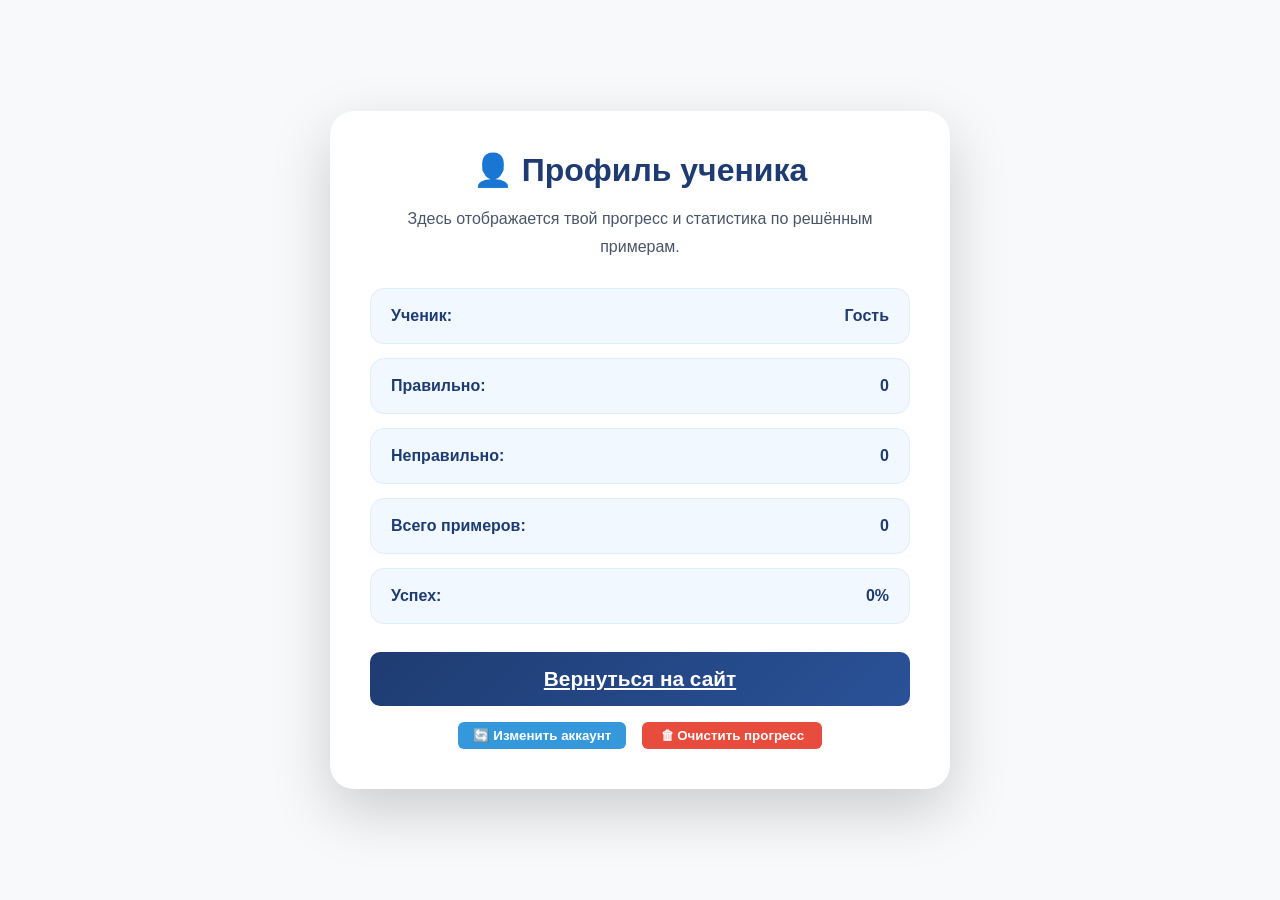
<file: profile.html>
<!doctype html>
<html lang="ru">
  <head>
    <meta charset="UTF-8" />
    <meta name="viewport" content="width=device-width, initial-scale=1.0" />
    <title>Профиль ученика</title>
    <link rel="stylesheet" href="style.css?v=1" />
  </head>
  <body>
    <div class="container profile-page">
      <div class="profile-card">
        <h1>👤 Профиль ученика</h1>
        <p class="profile-description">
          Здесь отображается твой прогресс и статистика по решённым примерам.
        </p>
        <div class="profile-stats">
          <div class="profile-row">
            <span>Ученик:</span>
            <strong id="profile-student-name">Гость</strong>
          </div>
          <div class="profile-row">
            <span>Правильно:</span>
            <strong id="profile-correct">0</strong>
          </div>
          <div class="profile-row">
            <span>Неправильно:</span>
            <strong id="profile-wrong">0</strong>
          </div>
          <div class="profile-row">
            <span>Всего примеров:</span>
            <strong id="profile-total">0</strong>
          </div>
          <div class="profile-row">
            <span>Успех:</span>
            <strong id="profile-percentage">0%</strong>
          </div>
        </div>
        <div class="profile-actions">
          <a href="index.html" class="start-button">Вернуться на сайт</a>
          <button id="profile-change-account" class="change-account-btn">
            🔄 Изменить аккаунт
          </button>
          <button id="profile-clear-progress" class="clear-progress-btn">
            🗑 Очистить прогресс
          </button>
        </div>
      </div>
    </div>

    <script>
      function getStoredResults() {
        try {
          const fromLocal = localStorage.getItem("mathResults");
          if (fromLocal) {
            return JSON.parse(fromLocal);
          }
          const fromSession = sessionStorage.getItem("mathResults");
          if (fromSession) {
            return JSON.parse(fromSession);
          }
          return {};
        } catch (e) {
          return {};
        }
      }

      function getStudentName() {
        const params = new URLSearchParams(window.location.search);
        const fromUrl = params.get("student");
        if (fromUrl) {
          try {
            localStorage.setItem("mathLastStudent", fromUrl);
          } catch (e) {}
          return fromUrl;
        }

        try {
          const fromSession = sessionStorage.getItem("mathLastStudent");
          if (fromSession) {
            localStorage.setItem("mathLastStudent", fromSession);
            return fromSession;
          }
        } catch (e) {}

        return localStorage.getItem("mathLastStudent");
      }

      function loadProfile() {
        const nameElement = document.getElementById("profile-student-name");
        const correctElement = document.getElementById("profile-correct");
        const wrongElement = document.getElementById("profile-wrong");
        const totalElement = document.getElementById("profile-total");
        const percentageElement = document.getElementById("profile-percentage");

        const studentName = getStudentName();
        if (!studentName) {
          nameElement.textContent = "Гость";
          correctElement.textContent = "0";
          wrongElement.textContent = "0";
          totalElement.textContent = "0";
          percentageElement.textContent = "0%";
          return;
        }

        const allResults = getStoredResults();
        const stats = allResults[studentName] || {
          correct: 0,
          wrong: 0,
          total: 0,
        };

        nameElement.textContent = studentName;
        correctElement.textContent = stats.correct || 0;
        wrongElement.textContent = stats.wrong || 0;
        totalElement.textContent = stats.total || 0;
        percentageElement.textContent =
          stats.total > 0
            ? Math.round(((stats.correct || 0) / stats.total) * 100) + "%"
            : "0%";
      }

      document.addEventListener("DOMContentLoaded", () => {
        loadProfile();

        document
          .getElementById("profile-change-account")
          .addEventListener("click", () => {
            window.location.href = "index.html?changeAccount=true";
          });

        document
          .getElementById("profile-clear-progress")
          .addEventListener("click", () => {
            const studentName = getStudentName();
            if (!studentName) {
              alert("Сначала зайдите на сайт и введите имя.");
              return;
            }

            const allResults = getStoredResults();
            delete allResults[studentName];
            localStorage.setItem("mathResults", JSON.stringify(allResults));
            try {
              sessionStorage.setItem(
                "mathResults",
                JSON.stringify(allResults),
              );
            } catch (e) {}
            window.location.reload();
          });
      });
    </script>
  </body>
</html>
</file>
<file: style.css>
* {
  margin: 0;
  padding: 0;
  box-sizing: border-box;
}

body {
  font-family: "Segoe UI", Tahoma, Geneva, Verdana, sans-serif;
  background: linear-gradient(135deg, #1e3c72 0%, #2a5298 100%);
  min-height: 100vh;
  margin: 0;
  padding: 0;
}

html {
  min-height: 100%;
}

.container {
  width: 100%;
  min-height: 100vh;
  background: #f8f9fa;
  padding: 30px;
  box-shadow: inset 0 0 0 rgba(0, 0, 0, 0);
  position: relative;
  max-width: none;
}

.profile-icon {
  position: fixed;
  top: 20px;
  right: 20px;
  width: 58px;
  height: 58px;
  border-radius: 50%;
  background: linear-gradient(135deg, #f39c12 0%, #e67e22 100%);
  color: white;
  display: flex;
  justify-content: center;
  align-items: center;
  font-size: 1.8em;
  text-decoration: none;
  box-shadow: 0 15px 35px rgba(0, 0, 0, 0.25);
  z-index: 1100;
  transition:
    transform 0.2s ease,
    box-shadow 0.2s ease;
}

.profile-icon:hover {
  transform: translateY(-2px);
  box-shadow: 0 20px 40px rgba(0, 0, 0, 0.3);
}

.container {
  margin: 0 auto;
  max-width: none;
}

@media (max-width: 1100px) {
  .container {
    padding: 20px;
  }

  .header-top {
    flex-direction: column;
    align-items: flex-start;
  }

  .tabs {
    justify-content: stretch;
  }

  .tab-button {
    flex: 1 1 48%;
  }
}

@media (max-width: 720px) {
  .container {
    padding: 16px;
  }

  .header {
    padding-bottom: 10px;
  }

  .tab-button {
    flex: 1 1 100%;
    font-size: 0.95em;
    padding: 10px 14px;
  }

  .hero-card,
  .feature-card,
  .topic-intro-card,
  .practice-modal,
  .leaderboard-modal,
  .mistakes-modal {
    padding: 22px;
  }

  .stats {
    flex-direction: column;
    gap: 12px;
  }
}

/* МОДАЛЬНЫЕ ОКНА */
.modal-overlay {
  display: flex;
  position: fixed;
  top: 0;
  left: 0;
  width: 100%;
  height: 100%;
  background: rgba(0, 0, 0, 0.7);
  justify-content: center;
  align-items: center;
  z-index: 1000;
}

.modal-overlay.hidden {
  display: none;
}

.profile-page {
  min-height: 100vh;
  display: flex;
  justify-content: center;
  align-items: center;
  padding: 40px 20px;
}

.profile-card {
  width: 100%;
  max-width: 620px;
  background: white;
  border-radius: 24px;
  padding: 40px;
  box-shadow: 0 22px 60px rgba(0, 0, 0, 0.18);
  text-align: center;
}

.profile-card h1 {
  margin-bottom: 16px;
  color: #1e3c72;
}

.profile-description {
  color: #4a5568;
  line-height: 1.7;
  margin-bottom: 28px;
}

.profile-stats {
  display: grid;
  gap: 14px;
  margin-bottom: 28px;
}

.profile-row {
  display: flex;
  justify-content: space-between;
  align-items: center;
  padding: 18px 20px;
  background: #f1f8ff;
  border: 1px solid #e2ecff;
  border-radius: 14px;
  color: #1e3c72;
  font-weight: 600;
}

.profile-actions {
  display: flex;
  justify-content: center;
  gap: 16px;
  flex-wrap: wrap;
}

.profile-actions .start-button,
.profile-actions .clear-progress-btn {
  min-width: 180px;
}

.modal-content {
  background: white;
  border-radius: 20px;
  padding: 40px;
  box-shadow: 0 20px 60px rgba(0, 0, 0, 0.3);
  text-align: center;
  max-width: 500px;
  width: 90%;
  animation: slideIn 0.3s ease-out;
}

.modal-content h2 {
  color: #1e3c72;
  margin-bottom: 30px;
  font-size: 1.8em;
}

.auth-buttons {
  display: flex;
  flex-wrap: wrap;
  justify-content: center;
  gap: 14px;
  margin-bottom: 20px;
}

.auth-choice {
  width: auto;
  min-width: 150px;
  padding: 14px 18px;
  border-radius: 10px;
}

.auth-choice.register {
  background: linear-gradient(135deg, #27ae60 0%, #2ecc71 100%);
}

.auth-error {
  margin-bottom: 16px;
  color: #c0392b;
  background: #fdecea;
  border: 1px solid #f5c6cb;
  padding: 12px 15px;
  border-radius: 12px;
  font-weight: 600;
}

.auth-error.hidden {
  display: none;
}

.name-input {
  width: 100%;
  padding: 15px;
  font-size: 1.2em;
  border: 2px solid #2a5298;
  border-radius: 10px;
  margin-bottom: 20px;
  transition: all 0.3s ease;
}

.name-input:focus {
  outline: none;
  border-color: #1e3c72;
  box-shadow: 0 0 15px rgba(30, 60, 114, 0.3);
  background: #f0f8ff;
}

.name-input::placeholder {
  color: #999;
}

.start-button {
  width: 100%;
  padding: 15px;
  font-size: 1.3em;
  font-weight: bold;
  background: linear-gradient(135deg, #1e3c72 0%, #2a5298 100%);
  color: white;
  border: none;
  border-radius: 10px;
  cursor: pointer;
  transition: all 0.3s ease;
}

.start-button:hover {
  transform: translateY(-3px);
  box-shadow: 0 10px 25px rgba(30, 60, 114, 0.4);
}

.secondary-button {
  width: 100%;
  padding: 14px;
  margin-top: 12px;
  font-size: 1.1em;
  font-weight: 700;
  border: 2px solid #2a5298;
  border-radius: 10px;
  background: white;
  color: #1e3c72;
  cursor: pointer;
  transition: all 0.2s ease;
}

.secondary-button:hover {
  background: #f0f8ff;
}

@keyframes slideIn {
  from {
    transform: translateY(-50px);
    opacity: 0;
  }
  to {
    transform: translateY(0);
    opacity: 1;
  }
}

/* ТАБЛИЦА ЛИДЕРОВ */
.leaderboard-modal,
.practice-modal {
  max-width: 900px;
  max-height: 80vh;
  overflow-y: auto;
  padding: 30px;
  position: relative;
}

.practice-modal {
  max-width: 760px;
}

.practice-modal-header {
  margin-bottom: 12px;
}

.practice-question {
  text-align: center;
  color: #2a5298;
  font-weight: 700;
  margin-bottom: 12px;
  line-height: 1.5;
  font-size: 1.05em;
}

.practice-hint {
  text-align: center;
  color: #e74c3c;
  font-weight: 600;
  margin-bottom: 10px;
  font-size: 0.95em;
  min-height: 20px;
}

.close-btn {
  position: absolute;
  top: 15px;
  right: 15px;
  width: 40px;
  height: 40px;
  background: #f0f0f0;
  border: none;
  border-radius: 50%;
  font-size: 1.5em;
  cursor: pointer;
  transition: all 0.3s ease;
  color: #1e3c72;
}

.close-btn:hover {
  background: #ff6b6b;
  color: white;
}

.leaderboard-table-container {
  margin-top: 20px;
  overflow-x: auto;
}

.leaderboard-table {
  width: 100%;
  border-collapse: collapse;
  background: white;
}

.leaderboard-table thead {
  background: linear-gradient(135deg, #1e3c72 0%, #2a5298 100%);
  color: white;
}

.leaderboard-table th {
  padding: 15px;
  text-align: center;
  font-weight: bold;
  border-bottom: 3px solid #1e3c72;
  color: #fff;
}

.leaderboard-table th.percentage {
  color: #fff !important;
}

.leaderboard-table td {
  padding: 15px;
  text-align: center;
  border-bottom: 1px solid #e0e0e0;
  font-size: 1.1em;
}

.leaderboard-table tbody tr:hover {
  background: #f0f8ff;
}

.leaderboard-table tbody tr.clickable {
  cursor: pointer;
}

.leaderboard-table tbody tr.clickable:hover {
  background: #d4edda;
  box-shadow: inset 0 0 10px rgba(40, 167, 69, 0.2);
}

.leaderboard-table tbody tr.silver td:first-child::before {
  content: "🥈 ";
}

.leaderboard-table tbody tr.bronze {
  background: linear-gradient(90deg, #cd7f3215 0%, #cd7f3215 100%);
}

.leaderboard-table tbody tr.bronze td:first-child::before {
  content: "🥉 ";
}

.leaderboard-table .name {
  text-align: left;
  font-weight: 500;
}

.leaderboard-table .percentage {
  color: #2a5298;
  font-weight: bold;
}

/* ЗАГОЛОВОК */
.header {
  text-align: center;
  margin-bottom: 30px;
  padding-bottom: 20px;
  border-bottom: 3px solid #e0e0e0;
}

.header-subtitle {
  color: #2a5298;
  font-weight: 700;
  letter-spacing: 0.08em;
  text-transform: uppercase;
  font-size: 0.8em;
  margin-bottom: 8px;
}

.header-actions {
  display: flex;
  gap: 12px;
  align-items: center;
  flex-wrap: wrap;
}

.profile-circle {
  width: 50px;
  height: 50px;
  border-radius: 50%;
  background: linear-gradient(135deg, #f39c12 0%, #e67e22 100%);
  color: white;
  display: flex;
  justify-content: center;
  align-items: center;
  font-size: 1.2em;
  font-weight: 600;
  text-decoration: none;
  box-shadow: 0 4px 15px rgba(243, 156, 18, 0.3);
  transition: all 0.3s ease;
  cursor: pointer;
  border: 3px solid white;
  overflow: hidden;
  position: relative;
}

.profile-circle:hover {
  transform: translateY(-3px) scale(1.05);
  box-shadow: 0 8px 25px rgba(243, 156, 18, 0.5);
}

.profile-circle:active {
  transform: translateY(-1px) scale(1.02);
}

.profile-circle #current-student-name {
  font-size: 0.75em;
  text-align: center;
  padding: 2px;
  line-height: 1.2;
  max-width: 100%;
  overflow: hidden;
  text-overflow: ellipsis;
  white-space: nowrap;
}

.panel {
  display: block;
}

.hero-card,
.inline-leaderboard-card,
.topic-card-inner,
.feature-card {
  background: white;
  border: 2px solid #d9e8ff;
  border-radius: 16px;
  padding: 24px;
  box-shadow: 0 10px 26px rgba(30, 60, 114, 0.08);
}

.hero-card {
  background: linear-gradient(135deg, #e7f3ff 0%, #f0f8ff 100%);
  margin-bottom: 24px;
}

.hero-card h2 {
  color: #1e3c72;
  margin-bottom: 12px;
}

.hero-card p {
  color: #334;
  line-height: 1.6;
  margin-bottom: 16px;
}

.hero-tags {
  display: flex;
  flex-wrap: wrap;
  gap: 10px;
}

.hero-tags span,
.hero-link-btn {
  background: #2a5298;
  color: white;
  padding: 8px 14px;
  border-radius: 999px;
  font-size: 0.95em;
  border: none;
  cursor: pointer;
}

.hero-link-btn:hover {
  background: #1e3c72;
}

.feature-grid {
  display: grid;
  grid-template-columns: repeat(auto-fit, minmax(220px, 1fr));
  gap: 18px;
}

.feature-card h3,
.topic-card-inner h3 {
  color: #1e3c72;
  margin-bottom: 10px;
}

.feature-card p,
.topic-card-inner p {
  color: #445;
  line-height: 1.5;
}

.topic-card-inner a {
  display: inline-block;
  margin-top: 12px;
  color: #2a5298;
  font-weight: 700;
  text-decoration: none;
}

.section-heading {
  margin-bottom: 18px;
}

.section-heading h2 {
  color: #1e3c72;
  margin-bottom: 8px;
}

.section-heading p {
  color: #556;
}

.inline-leaderboard-card {
  margin-bottom: 24px;
}

.inline-leaderboard-header {
  display: flex;
  justify-content: space-between;
  align-items: center;
  gap: 12px;
  margin-bottom: 12px;
  flex-wrap: wrap;
}

.inline-leaderboard-header h3 {
  color: #1e3c72;
}

.leaderboard-inline-btn {
  padding: 10px 16px;
  border: none;
  border-radius: 10px;
  background: linear-gradient(135deg, #f39c12 0%, #e67e22 100%);
  color: white;
  cursor: pointer;
  font-weight: 600;
}

.inline-leaderboard-list {
  display: grid;
  gap: 10px;
}

.inline-leaderboard-item {
  display: flex;
  justify-content: space-between;
  align-items: center;
  padding: 12px 14px;
  background: #f8fbff;
  border: 1px solid #e2ecff;
  border-radius: 12px;
}

.inline-rank {
  font-weight: 700;
  color: #2a5298;
}

.inline-name {
  font-weight: 600;
  color: #1e3c72;
  flex: 1;
  margin: 0 10px;
}

.inline-score {
  color: #2a5298;
  font-weight: 700;
}

.inline-empty {
  color: #7a7a7a;
  padding: 12px 0;
}

.topic-intro-card {
  background: linear-gradient(135deg, #e7f3ff 0%, #f0f8ff 100%);
  border: 2px solid #d9e8ff;
  border-radius: 16px;
  padding: 24px;
  margin-bottom: 18px;
  box-shadow: 0 10px 26px rgba(30, 60, 114, 0.08);
}

.topic-intro-card h3 {
  color: #1e3c72;
  margin-bottom: 8px;
}

.topic-intro-card p {
  color: #445;
  line-height: 1.6;
  margin-bottom: 14px;
}

.topic-start-btn {
  padding: 12px 20px;
  border: none;
  border-radius: 10px;
  background: linear-gradient(135deg, #2a5298 0%, #1e3c72 100%);
  color: white;
  font-weight: 700;
  cursor: pointer;
}

.topic-practice,
.topic-hint {
  background: #f8fbff;
  border: 1px solid #e2ecff;
  border-radius: 10px;
  padding: 10px 12px;
  margin-top: 10px;
  color: #37527b;
}

.welcome-modal p {
  color: #334;
  line-height: 1.6;
  margin-bottom: 16px;
}

.header-top {
  display: flex;
  justify-content: space-between;
  align-items: center;
  margin-bottom: 20px;
  flex-wrap: wrap;
  gap: 15px;
}

.tabs {
  display: flex;
  justify-content: center;
  gap: 15px;
  flex-wrap: wrap;
  margin-bottom: 20px;
}

.tab-button {
  padding: 12px 24px;
  border: 2px solid #2a5298;
  border-radius: 12px;
  background: white;
  color: #1e3c72;
  font-size: 1em;
  font-weight: 600;
  cursor: pointer;
  transition: all 0.3s ease;
}

.tab-button.active,
.tab-button:hover {
  background: linear-gradient(135deg, #1e3c72 0%, #2a5298 100%);
  color: white;
  transform: translateY(-1px);
}

.hidden {
  display: none;
}

.header h1 {
  font-size: 2.5em;
  background: linear-gradient(135deg, #1e3c72 0%, #2a5298 100%);
  -webkit-background-clip: text;
  -webkit-text-fill-color: transparent;
  background-clip: text;
  flex: 1;
  min-width: 250px;
}

.leaderboard-btn {
  padding: 12px 25px;
  font-size: 1.1em;
  font-weight: bold;
  background: linear-gradient(135deg, #f39c12 0%, #e67e22 100%);
  color: white;
  border: none;
  border-radius: 10px;
  cursor: pointer;
  transition: all 0.3s ease;
}

.leaderboard-btn:hover {
  transform: translateY(-2px);
  box-shadow: 0 5px 15px rgba(243, 156, 18, 0.3);
}

.current-student {
  background: #e7f3ff;
  border-left: 4px solid #2a5298;
  padding: 12px 20px;
  border-radius: 8px;
  margin-bottom: 15px;
  color: #1e3c72;
  font-weight: bold;
  font-size: 1.1em;
  display: flex;
  justify-content: center;
  gap: 15px;
  flex-wrap: wrap;
}

.student-name {
  color: #2a5298;
  font-size: 1.2em;
}

.change-name-btn {
  padding: 6px 15px;
  background: #2a5298;
  color: white;
  border: none;
  border-radius: 6px;
  cursor: pointer;
  font-weight: bold;
  transition: all 0.3s ease;
}

.change-name-btn:hover {
  background: #1e3c72;
}

.clear-progress-btn {
  padding: 6px 15px;
  background: #e74c3c;
  color: white;
  border: none;
  border-radius: 6px;
  cursor: pointer;
  font-weight: bold;
  transition: all 0.3s ease;
}

.clear-progress-btn:hover {
  background: #c0392b;
}

.change-account-btn {
  padding: 6px 15px;
  background: #3498db;
  color: white;
  border: none;
  border-radius: 6px;
  cursor: pointer;
  font-weight: bold;
  transition: all 0.3s ease;
}

.change-account-btn:hover {
  background: #2980b9;
}

.stats {
  display: flex;
  justify-content: center;
  gap: 20px;
  flex-wrap: wrap;
  font-size: 1em;
  color: #333;
}

.stats span {
  background: linear-gradient(135deg, #ffffff 0%, #f0f8ff 100%);
  padding: 12px 20px;
  border-radius: 8px;
  border: 2px solid #e0e0e0;
}

.stats strong {
  color: #1e3c72;
  font-size: 1.2em;
}

.stats .percentage {
  border-color: #2a5298;
  background: linear-gradient(135deg, #e7f3ff 0%, #f0f8ff 100%);
}

.stats .percentage strong {
  color: #2a5298;
}

.game-area {
  margin: 30px 0;
}

.example-card {
  background: linear-gradient(135deg, #e7f3ff 0%, #f0f8ff 100%);
  border: 3px solid #2a5298;
  border-radius: 15px;
  padding: 40px;
  text-align: center;
}

.example-display {
  display: flex;
  align-items: center;
  justify-content: center;
  flex-wrap: wrap;
  gap: 0.08em;
  font-size: 2.8em;
  font-weight: bold;
  color: #1e3c72;
  margin-bottom: 30px;
  font-family: "Courier New", monospace;
  letter-spacing: 0;
  text-shadow: 0 2px 4px rgba(0, 0, 0, 0.1);
}

.example-display .fraction-display {
  display: inline-flex;
  flex-direction: column;
  align-items: center;
  justify-content: center;
  min-width: 30px;
  width: auto;
  line-height: 1;
  letter-spacing: 0;
  font-size: 0.6em;
  margin: 0;
  padding: 0 4px;
  vertical-align: middle;
  flex-shrink: 0;
  transform: none;
}

.example-display .fraction-wrapper {
  display: inline-flex;
  align-items: center;
  justify-content: center;
  gap: 0;
  margin: 0;
  padding: 0;
  white-space: nowrap;
  flex-shrink: 0;
}

.example-display .fraction-parenthesis {
  display: inline-flex;
  align-items: center;
  justify-content: center;
  gap: 0;
  margin: 0;
  padding: 0;
  letter-spacing: 0;
  white-space: nowrap;
  flex-shrink: 0;
}

.example-display .fraction-top,
.example-display .fraction-bottom {
  display: block;
  min-width: 100%;
  text-align: center;
  padding: 0 1px;
  line-height: 1;
  margin: 0;
}

.example-display .fraction-line {
  display: block;
  width: 100%;
  height: 2px;
  background: #1e3c72;
  border-radius: 1px;
}

.number {
  color: #1e3c72;
  display: inline-flex;
  align-items: center;
  justify-content: center;
  white-space: nowrap;
}

.operator {
  color: #2a5298;
  margin: 0;
  padding: 0;
  letter-spacing: 0;
}

.equals {
  color: #2a5298;
}

.example-display.word-problem {
  font-family: "Segoe UI", Tahoma, Geneva, Verdana, sans-serif;
  font-size: 2em;
  line-height: 1.4;
  letter-spacing: 0;
  padding: 10px 0;
}

.example-display.word-problem .number {
  white-space: normal;
  max-width: 100%;
  text-align: center;
}

.example-display.word-problem .operator {
  display: none;
}

.geometry-figure {
  margin: 0 auto 24px;
  max-width: 420px;
  background: white;
  border: 2px solid #d8e6ff;
  border-radius: 16px;
  padding: 14px;
  box-shadow: inset 0 0 0 1px rgba(42, 82, 152, 0.06);
}

.geometry-svg {
  width: 100%;
  height: auto;
  display: block;
}

.geometry-label {
  font: 700 20px "Segoe UI", Tahoma, sans-serif;
  fill: #1e3c72;
}

.geometry-side-label {
  font: 700 18px "Segoe UI", Tahoma, sans-serif;
  fill: #2a5298;
}

.geometry-options {
  display: grid;
  gap: 12px;
  margin: 10px 0 26px;
}

.geometry-option {
  width: 100%;
  border: 2px solid #2a5298;
  border-radius: 14px;
  background: white;
  color: #1e3c72;
  padding: 14px 16px;
  font-size: 1.05em;
  font-weight: 700;
  text-align: left;
  cursor: pointer;
  transition:
    transform 0.15s ease,
    box-shadow 0.15s ease,
    background 0.15s ease;
}

.geometry-option:hover {
  transform: translateY(-1px);
  box-shadow: 0 8px 18px rgba(30, 60, 114, 0.12);
  background: #f8fbff;
}

.geometry-option.selected {
  background: linear-gradient(135deg, #1e3c72 0%, #2a5298 100%);
  color: white;
  box-shadow: 0 10px 22px rgba(30, 60, 114, 0.24);
}

.practice-modal.geometry-mode .example-display {
  display: none;
}

.practice-modal.geometry-mode .example-card {
  padding-top: 28px;
}

.answer-section {
  margin: 30px 0;
}

.answer-input {
  background: white;
  border: 3px solid #2a5298;
  border-radius: 10px;
  padding: 25px;
  font-size: 3em;
  text-align: center;
  color: #1e3c72;
  cursor: pointer;
  min-height: 100px;
  display: flex;
  align-items: center;
  justify-content: center;
  gap: 10px;
  transition: all 0.3s ease;
  position: relative;
  box-shadow: 0 4px 8px rgba(0, 0, 0, 0.1);
}

.answer-input:focus,
.answer-input.active {
  outline: none;
  border-color: #1e3c72;
  box-shadow:
    0 0 25px rgba(42, 82, 152, 0.4),
    inset 0 0 10px rgba(42, 82, 152, 0.1);
  background: #f8f9fa;
}

#answer-text {
  font-weight: bold;
  color: #1e3c72;
  min-width: 60px;
}

.cursor {
  display: none;
  width: 4px;
  height: 70px;
  background: #1e3c72;
  animation: blink 1s infinite;
}

.answer-input.active .cursor {
  display: inline-block;
}

@keyframes blink {
  0%,
  49% {
    opacity: 1;
  }
  50%,
  100% {
    opacity: 0;
  }
}

.feedback {
  font-size: 1.6em;
  font-weight: bold;
  margin-top: 20px;
  min-height: 50px;
  display: flex;
  align-items: center;
  justify-content: center;
  padding: 20px;
  border-radius: 10px;
}

.feedback.correct {
  background: #d4edda;
  color: #155724;
  border: 3px solid #28a745;
  box-shadow: 0 0 20px rgba(40, 167, 69, 0.2);
}

.feedback.wrong {
  background: #f8d7da;
  color: #721c24;
  border: 3px solid #f5c6cb;
  box-shadow: 0 0 20px rgba(244, 67, 54, 0.2);
}

.practice-explanation {
  margin-top: 12px;
  font-size: 0.85em;
  font-weight: 600;
  color: #1e3c72;
}

.keyboard-section {
  background: linear-gradient(135deg, #f0f8ff 0%, #e7f3ff 100%);
  border: 2px solid #2a5298;
  border-radius: 15px;
  padding: 25px;
  margin: 30px 0;
}

.keyboard-section h3 {
  text-align: center;
  color: #1e3c72;
  margin-bottom: 20px;
  font-size: 1.3em;
}

.virtual-keyboard {
  display: grid;
  grid-template-columns: repeat(6, 1fr);
  gap: 12px;
}

.key-button {
  padding: 20px;
  font-size: 1.6em;
  font-weight: bold;
  border: none;
  border-radius: 10px;
  background: white;
  border: 2px solid #2a5298;
  color: #1e3c72;
  cursor: pointer;
  transition: all 0.2s ease;
  box-shadow: 0 4px 8px rgba(0, 0, 0, 0.1);
}

.key-button:hover {
  background: #2a5298;
  color: white;
  transform: translateY(-3px);
  box-shadow: 0 8px 16px rgba(42, 82, 152, 0.3);
}

.key-button:active {
  transform: translateY(-1px);
  box-shadow: 0 2px 4px rgba(42, 82, 152, 0.3);
}

.minus-button {
  background: linear-gradient(135deg, #f39c12 0%, #e67e22 100%);
  color: white;
  border-color: #e67e22;
}

.minus-button:hover {
  background: #e67e22;
  border-color: #e67e22;
}

.delete-button {
  background: linear-gradient(135deg, #e74c3c 0%, #c0392b 100%);
  color: white;
  border-color: #c0392b;
  grid-column: span 1;
  font-size: 1.3em;
}

.delete-button:hover {
  background: #c0392b;
  border-color: #c0392b;
}

.button-section {
  display: flex;
  gap: 15px;
  margin-top: 30px;
  justify-content: center;
}

.submit-button,
.next-button {
  padding: 18px 45px;
  font-size: 1.3em;
  font-weight: bold;
  border: none;
  border-radius: 10px;
  cursor: pointer;
  transition: all 0.3s ease;
  box-shadow: 0 4px 12px rgba(0, 0, 0, 0.15);
}

.submit-button {
  background: linear-gradient(135deg, #28a745 0%, #1e7e34 100%);
  color: white;
}

.submit-button:hover {
  background: #1e7e34;
  transform: translateY(-3px);
  box-shadow: 0 8px 20px rgba(40, 167, 69, 0.4);
}

.next-button {
  background: linear-gradient(135deg, #2a5298 0%, #1e3c72 100%);
  color: white;
  display: none;
}

.next-button:hover {
  background: #1e3c72;
  transform: translateY(-3px);
  box-shadow: 0 8px 20px rgba(42, 82, 152, 0.4);
}

.next-button.show {
  display: block;
}

.info-section {
  background: linear-gradient(135deg, #e7f3ff 0%, #f0f8ff 100%);
  border: 2px solid #2a5298;
  border-radius: 10px;
  padding: 20px;
  margin-top: 20px;
  text-align: center;
}

.info-section p {
  color: #1e3c72;
  font-weight: bold;
  margin: 10px 0;
}

.operation-selector {
  display: flex;
  gap: 20px;
  justify-content: center;
  flex-wrap: wrap;
  margin-top: 15px;
}

.operation-selector label {
  display: flex;
  align-items: center;
  gap: 8px;
  font-size: 1.1em;
  color: #1e3c72;
  cursor: pointer;
  font-weight: 500;
}

.operation-selector input[type="checkbox"] {
  width: 20px;
  height: 20px;
  cursor: pointer;
  accent-color: #2a5298;
}

/* ОШИБКИ / НЕПРАВИЛЬНЫЕ ПРИМЕРЫ */
.mistakes-modal {
  max-width: 800px;
  max-height: 85vh;
  overflow-y: auto;
}

.mistakes-container {
  display: grid;
  grid-template-columns: repeat(auto-fill, minmax(300px, 1fr));
  gap: 20px;
  margin-top: 20px;
}

.mistake-card {
  background: linear-gradient(135deg, #f8d7da 0%, #f5c6cb 100%);
  border: 2px solid #f5c6cb;
  border-radius: 12px;
  padding: 20px;
  transition: all 0.3s ease;
  position: relative;
  overflow: hidden;
}

.mistake-card:hover {
  transform: translateY(-5px);
  box-shadow: 0 8px 20px rgba(244, 67, 54, 0.3);
  border-color: #e74c3c;
}

.mistake-number {
  position: absolute;
  top: 10px;
  right: 15px;
  background: #e74c3c;
  color: white;
  width: 35px;
  height: 35px;
  border-radius: 50%;
  display: flex;
  align-items: center;
  justify-content: center;
  font-weight: bold;
  font-size: 0.9em;
}

.mistake-example {
  background: white;
  border-radius: 10px;
  padding: 20px;
  text-align: center;
  font-size: 1.8em;
  font-weight: bold;
  color: #1e3c72;
  margin-bottom: 15px;
  font-family: "Courier New", monospace;
  box-shadow: 0 2px 8px rgba(0, 0, 0, 0.1);
}

.mistake-num {
  color: #1e3c72;
  margin: 0 5px;
}

.mistake-op {
  color: #2a5298;
  margin: 0 8px;
}

.mistake-equals {
  color: #2a5298;
  margin: 0 8px;
}

.mistake-answer {
  color: #e74c3c;
  text-decoration: line-through;
  opacity: 0.7;
}

.mistake-details {
  background: white;
  border-radius: 8px;
  padding: 15px;
}

.mistake-detail-row {
  margin: 10px 0;
  font-weight: 500;
  color: #333;
  font-size: 1em;
}

.mistake-detail-row span {
  display: block;
}

/* Адаптивность для больших экранов (интерактивные доски) */
@media (min-width: 1200px) {
  .example-display {
    font-size: 4.5em;
    letter-spacing: 40px;
  }

  .answer-input {
    font-size: 4em;
    min-height: 140px;
  }

  .key-button {
    padding: 30px;
    font-size: 2em;
  }

  .header h1 {
    font-size: 3.2em;
  }

  .submit-button,
  .next-button {
    padding: 25px 70px;
    font-size: 1.6em;
  }

  .header-top {
    gap: 30px;
  }

  .leaderboard-btn {
    padding: 15px 35px;
    font-size: 1.3em;
  }
}

/* Адаптивность для мобильных */
@media (max-width: 600px) {
  .container {
    padding: 20px;
  }

  .example-display {
    font-size: 1.8em;
    letter-spacing: 0;
    gap: 0;
  }

  .example-display.word-problem {
    font-size: 1.3em;
  }

  .geometry-option {
    font-size: 0.95em;
    padding: 12px 14px;
  }

  .example-display .fraction-parenthesis {
    gap: 0;
  }

  .example-display .fraction-display {
    min-width: 30px;
    font-size: 0.6em;
    margin: 0;
  }

  .example-display .fraction-top,
  .example-display .fraction-bottom {
    padding: 0 1px;
  }

  .example-display .fraction-line {
    height: 2px;
  }

  .operator {
    margin: 0;
    padding: 0;
  }

  .answer-input {
    font-size: 1.8em;
    min-height: 70px;
  }

  .virtual-keyboard {
    grid-template-columns: repeat(3, 1fr);
  }

  .delete-button {
    grid-column: span 2;
  }

  .header h1 {
    font-size: 1.8em;
  }

  .stats {
    flex-direction: column;
    gap: 10px;
    font-size: 0.9em;
  }

  .stats span {
    padding: 8px 15px;
  }

  .header-top {
    flex-direction: column;
  }

  .leaderboard-modal {
    padding: 20px;
  }

  .leaderboard-table th,
  .leaderboard-table td {
    padding: 10px 5px;
    font-size: 0.9em;
  }

  .mistakes-modal {
    max-width: 95vw;
  }

  .mistakes-container {
    grid-template-columns: 1fr;
  }
}
</file>
